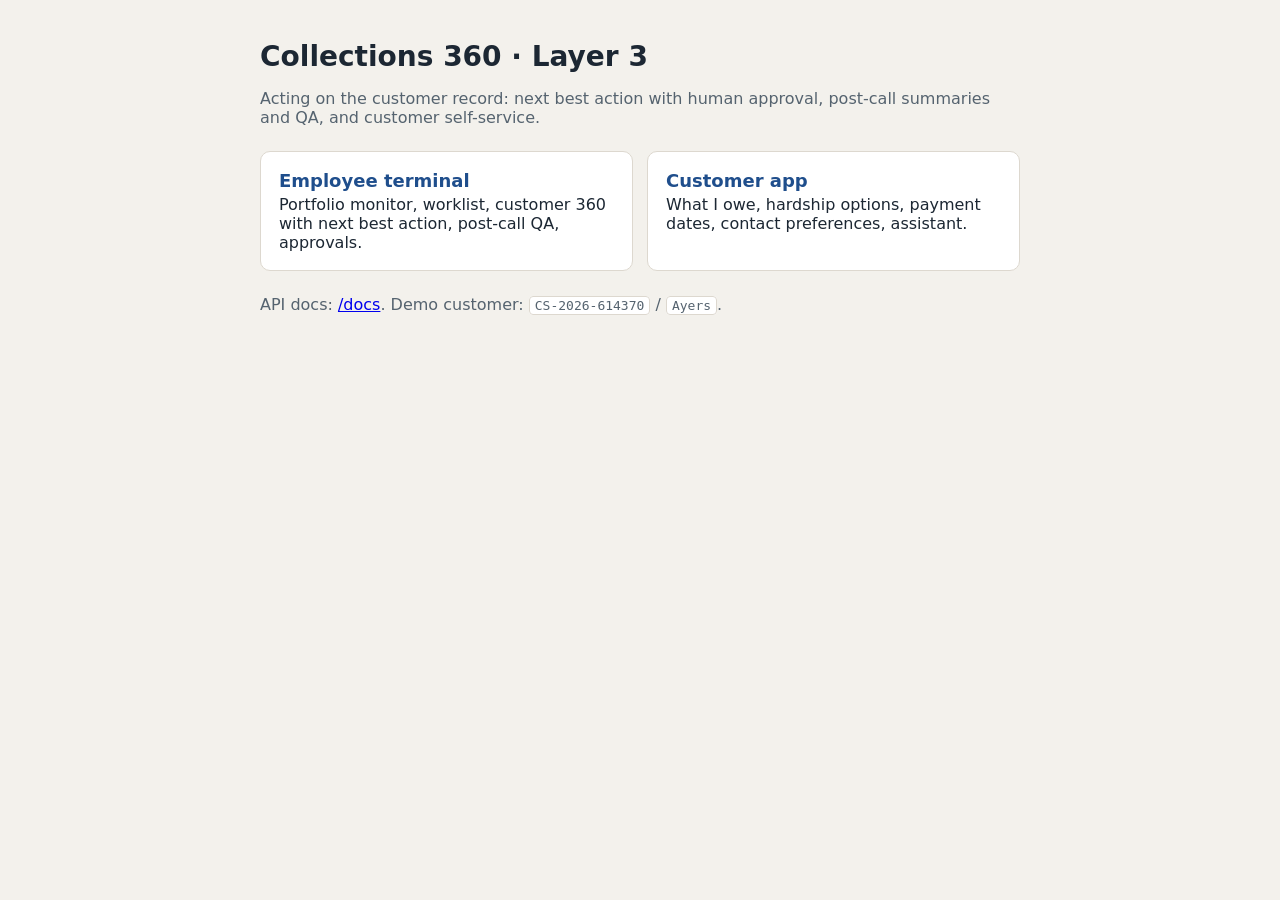
<file: c360/layer3/web/index.html>
<!doctype html>
<html lang="en">
<head>
<meta charset="utf-8">
<meta name="viewport" content="width=device-width, initial-scale=1">
<title>Collections 360 · Layer 3</title>
<style>
  :root { --ink:#1c2733; --muted:#55636f; --bg:#f3f1ec; --surface:#fff; --rule:#ddd8cf; --action:#1f4e8c; }
  @media (prefers-color-scheme: dark) { :root:not([data-theme="light"]) { --ink:#e8e6e1; --muted:#9aa3ad; --bg:#0c0e12; --surface:#151920; --rule:#2a2f38; --action:#6aa6ff; } }
  body { margin:0; background:var(--bg); color:var(--ink); font-family: system-ui, sans-serif; }
  main { max-width: 760px; margin: 0 auto; padding: 40px 16px; }
  h1 { margin: 0 0 6px; font-size: 28px; }
  p { color: var(--muted); }
  .grid { display:grid; grid-template-columns: 1fr 1fr; gap: 14px; margin-top: 24px; }
  @media (max-width: 560px) { .grid { grid-template-columns: 1fr; } }
  a.card { display:block; background:var(--surface); border:1px solid var(--rule); border-radius:10px; padding:18px; color:inherit; text-decoration:none; }
  a.card:hover { border-color: var(--action); }
  a.card b { display:block; font-size:18px; margin-bottom:4px; color: var(--action); }
  code { background: var(--surface); border:1px solid var(--rule); padding: 1px 5px; border-radius: 4px; }
</style>
</head>
<body>
<main>
  <h1>Collections 360 · Layer 3</h1>
  <p>Acting on the customer record: next best action with human approval, post-call summaries and QA, and customer self-service.</p>
  <div class="grid">
    <a class="card" href="/terminal"><b>Employee terminal</b>Portfolio monitor, worklist, customer 360 with next best action, post-call QA, approvals.</a>
    <a class="card" href="/app"><b>Customer app</b>What I owe, hardship options, payment dates, contact preferences, assistant.</a>
  </div>
  <p style="margin-top:24px">API docs: <a href="/docs">/docs</a>. Demo customer: <code>CS-2026-614370</code> / <code>Ayers</code>.</p>
</main>
</body>
</html>
</file>
